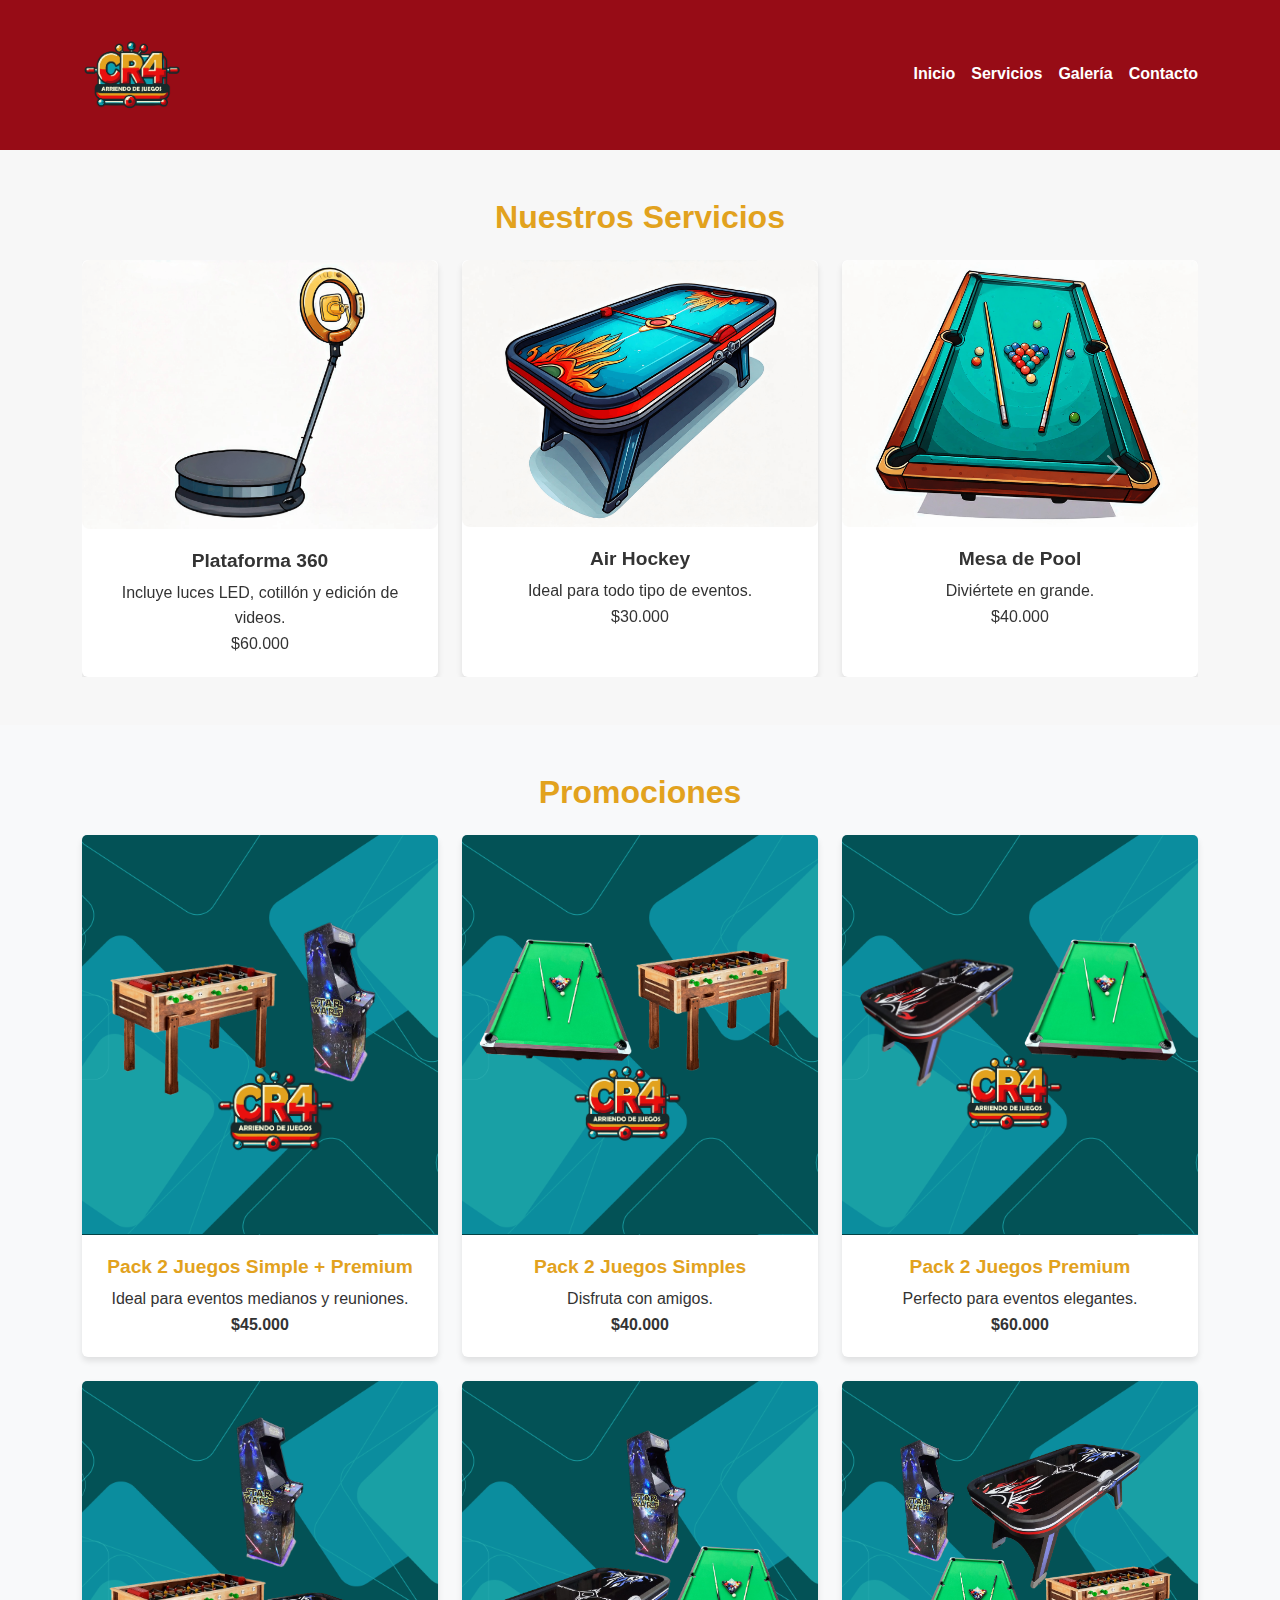
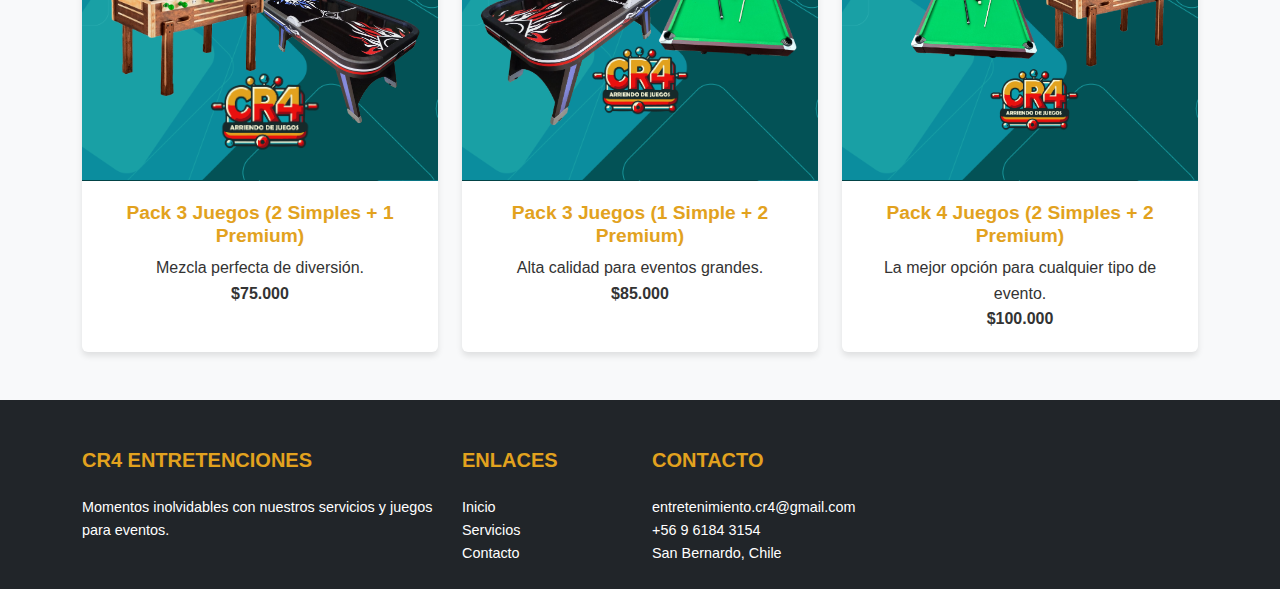
<file: servicios.html>
<!DOCTYPE html>
<html lang="es">
<head>
    <meta charset="utf-8">
    <meta name="viewport" content="width=device-width, initial-scale=1.0">
    <meta name="description" content="CR4 Entretenciones te lleva al siguiente nivel en diversión. Arriendo de juegos para eventos, como la Plataforma 360, mesas de pool, air hockey y más. ¡Reserva ahora y crea momentos inolvidables!">
    <meta name="keywords" content="CR4, juegos para eventos, arriendo de juegos, fiestas, entretenimiento, juegos inflables, eventos corporativos">
    <meta name="author" content="CR4 Entretenciones">
    <meta name="robots" content="noindex,nofollow">

    <!-- Open Graph / Facebook -->
    <meta property="og:type" content="website">
    <meta property="og:url" content="https://cr4entretenciones.cl/">
    <meta property="og:title" content="CR4 Entretenciones">
    <meta property="og:description" content="CR4 Entretenciones te lleva al siguiente nivel en diversión. Arriendo de juegos para eventos, como la Plataforma 360, mesas de pool, air hockey y más. ¡Reserva ahora y crea momentos inolvidables!">
    <meta property="og:image" content="https://cr4entretenciones.cl/img/logo meta.png">

    <!-- Twitter -->
    <meta name="twitter:card" content="summary_large_image">
    <meta name="twitter:url" content="https://cr4entretenciones.cl/">
    <meta name="twitter:title" content="CR4 Entretenciones">
    <meta name="twitter:description" content="CR4 Entretenciones te lleva al siguiente nivel en diversión. Arriendo de juegos para eventos, como la Plataforma 360, mesas de pool, air hockey y más. ¡Reserva ahora y crea momentos inolvidables!">
    <meta name="twitter:image" content="https://cr4entretenciones.cl/img/logo meta.png">

    <title>Servicios | CR4 Entretenciones</title>

    <!-- Bootstrap CSS -->
    <link href="https://cdn.jsdelivr.net/npm/bootstrap@5.3.3/dist/css/bootstrap.min.css" rel="stylesheet" integrity="sha384-QWTKZyjpPEjISv5WaRU9OFeRpok6YctnYmDr5pNlyT2bRjXh0JMhjY6hW+ALEwIH" crossorigin="anonymous">

    <!-- Custom CSS -->
    <link rel="stylesheet" href="style.css">
</head>
<body>
    <!-- Header -->
<header class="bg-danger text-white py-3">
    <div class="container d-flex justify-content-between align-items-center">
        <!-- Logo -->
        <div class="logo">
            <a href="index.html">
                <img src="logo.png" alt="CR4 Entretenciones" style="max-height: 100px;">
            </a>
        </div>
        <!-- Navegación -->
        <nav>
            <ul class="nav nav-underline">
                <li class="nav-item">
                    <a class="nav-link text-white" href="index.html">Inicio</a>
                </li>
                <li class="nav-item">
                    <a class="nav-link text-white" href="servicios.html">Servicios</a>
                </li>
                <li class="nav-item">
                    <a class="nav-link text-white" href="galeria.html">Galería</a>
                </li>
                <li class="nav-item">
                    <a class="nav-link text-white" href="contacto.html">Contacto</a>
                </li>
            </ul>
        </nav>
    </div>
</header>
  
    
    <!-- Servicios -->
    <section id="servicios" class="py-5">
        <div class="container">
            <h2 class="text-center text-highlight mb-4">Nuestros Servicios</h2>
            <div id="serviciosCarousel" class="carousel slide" data-bs-ride="carousel" data-bs-interval="3000">
                <!-- Indicadores -->
                <div class="carousel-indicators">
                    <button type="button" data-bs-target="#serviciosCarousel" data-bs-slide-to="0" class="active" aria-current="true" aria-label="Slide 1"></button>
                    <button type="button" data-bs-target="#serviciosCarousel" data-bs-slide-to="1" aria-label="Slide 2"></button>
                </div>

                <!-- Contenido del Carrusel -->
                <div class="carousel-inner">
                    <!-- Slide 1 -->
                    <div class="carousel-item active">
                        <div class="row justify-content-center">
                            <!-- Card 1 -->
                            <div class="col-md-4">
                                <div class="card h-100 text-center">
                                    <img src="img/icono aro de luz.png" class="card-img-top" alt="Plataforma 360">
                                    <div class="card-body">
                                        <h5 class="card-title">Plataforma 360</h5>
                                        <p class="card-text">Incluye luces LED, cotillón y edición de videos.</p>
                                        <p class="text-bold">$60.000</p>
                                    </div>
                                </div>
                            </div>
                            <!-- Card 2 -->
                            <div class="col-md-4">
                                <div class="card h-100 text-center">
                                    <img src="img/icono air hockey.png" class="card-img-top" alt="Air Hockey">
                                    <div class="card-body">
                                        <h5 class="card-title">Air Hockey</h5>
                                        <p class="card-text">Ideal para todo tipo de eventos.</p>
                                        <p class="text-bold">$30.000</p>
                                    </div>
                                </div>
                            </div>
                            <!-- Card 3 -->
                            <div class="col-md-4">
                                <div class="card h-100 text-center">
                                    <img src="img/icono mesa de pool.png" class="card-img-top" alt="Mesa de Pool">
                                    <div class="card-body">
                                        <h5 class="card-title">Mesa de Pool</h5>
                                        <p class="card-text">Diviértete en grande.</p>
                                        <p class="text-bold">$40.000</p>
                                    </div>
                                </div>
                            </div>
                        </div>
                    </div>
                    <!-- Slide 2 -->
                    <div class="carousel-item">
                        <div class="row justify-content-center">
                            <!-- Card 4 -->
                            <div class="col-md-4">
                                <div class="card h-100 text-center">
                                    <img src="img/icono taca taca.png" class="card-img-top" alt="Taca Taca">
                                    <div class="card-body">
                                        <h5 class="card-title">Taca Taca</h5>
                                        <p class="card-text">Un clásico para tus eventos.</p>
                                        <p class="text-bold">$25.000</p>
                                    </div>
                                </div>
                            </div>
                            <!-- Card 5 -->
                            <div class="col-md-4">
                                <div class="card h-100 text-center">
                                    <img src="img/icono arcade.png" class="card-img-top" alt="Máquina Arcade">
                                    <div class="card-body">
                                        <h5 class="card-title">Máquina Arcade</h5>
                                        <p class="card-text">Diversión retro para grandes y chicos.</p>
                                        <p class="text-bold">$25.000</p>
                                    </div>
                                </div>
                            </div>
                        </div>
                    </div>
                </div>

                <!-- Controles -->
                <button class="carousel-control-prev" type="button" data-bs-target="#serviciosCarousel" data-bs-slide="prev">
                    <span class="carousel-control-prev-icon" aria-hidden="true"></span>
                    <span class="visually-hidden">Anterior</span>
                </button>
                <button class="carousel-control-next" type="button" data-bs-target="#serviciosCarousel" data-bs-slide="next">
                    <span class="carousel-control-next-icon" aria-hidden="true"></span>
                    <span class="visually-hidden">Siguiente</span>
                </button>
            </div>
        </div>
    </section>
    
    <!-- Promociones -->
<section id="promociones" class="py-5 bg-light">
    <div class="container">
        <h2 class="text-center text-highlight mb-4">Promociones</h2>
        <div class="row row-cols-1 row-cols-md-3 g-4">
            <!-- Promoción 1 -->
            <div class="col">
                <div class="card h-100 text-center">
                    <div class="card-header bg-image d-flex justify-content-center align-items-center flex-wrap">
                        <img src="img/pack%202%20simple.svg" alt="Pack 2 Juegos Simple + Premium" class="svg-icon2">
                    </div>
                    <div class="card-body">
                        <h5 class="card-title text-highlight">Pack 2 Juegos Simple + Premium</h5>
                        <p class="card-text">Ideal para eventos medianos y reuniones.</p>
                        <p class="card-price"><strong>$45.000</strong></p>
                    </div>
                </div>
            </div>
            <!-- Promoción 2 -->
            <div class="col">
                <div class="card h-100 text-center">
                    <div class="card-header bg-image d-flex justify-content-center align-items-center flex-wrap">
                        <img src="img/pack%20simple%20y%20premium.svg" alt="Pack 2 Juegos Simples" class="svg-icon2">
                    </div>
                    <div class="card-body">
                        <h5 class="card-title text-highlight">Pack 2 Juegos Simples</h5>
                        <p class="card-text">Disfruta con amigos.</p>
                        <p class="card-price"><strong>$40.000</strong></p>
                    </div>
                </div>
            </div>
            <!-- Promoción 3 -->
            <div class="col">
                <div class="card h-100 text-center">
                    <div class="card-header bg-image d-flex justify-content-center align-items-center flex-wrap">
                        <img src="img/pack2%20premium.svg" alt="Pack 2 Juegos Premium" class="svg-icon2">
                    </div>
                    <div class="card-body">
                        <h5 class="card-title text-highlight">Pack 2 Juegos Premium</h5>
                        <p class="card-text">Perfecto para eventos elegantes.</p>
                        <p class="card-price"><strong>$60.000</strong></p>
                    </div>
                </div>
            </div>
            <!-- Promoción 4 -->
            <div class="col">
                <div class="card h-100 text-center">
                    <div class="card-header bg-image d-flex justify-content-center align-items-center flex-wrap">
                        <img src="img/pack3.2.svg" alt="Pack 3 Juegos (2 Simples + 1 Premium)" class="svg-icon2">
                    </div>
                    <div class="card-body">
                        <h5 class="card-title text-highlight">Pack 3 Juegos (2 Simples + 1 Premium)</h5>
                        <p class="card-text">Mezcla perfecta de diversión.</p>
                        <p class="card-price"><strong>$75.000</strong></p>
                    </div>
                </div>
            </div>
            <!-- Promoción 5 -->
            <div class="col">
                <div class="card h-100 text-center">
                    <div class="card-header bg-image d-flex justify-content-center align-items-center flex-wrap">
                        <img src="img/promo%203.svg" alt="Pack 3 Juegos (1 Simple + 2 Premium)" class="svg-icon2">
                    </div>
                    <div class="card-body">
                        <h5 class="card-title text-highlight">Pack 3 Juegos (1 Simple + 2 Premium)</h5>
                        <p class="card-text">Alta calidad para eventos grandes.</p>
                        <p class="card-price"><strong>$85.000</strong></p>
                    </div>
                </div>
            </div>
            <!-- Promoción 6 -->
            <div class="col">
                <div class="card h-100 text-center">
                    <div class="card-header bg-image d-flex justify-content-center align-items-center flex-wrap">
                        <img src="img/PROMO4.svg" alt="Pack 4 Juegos (2 Simples + 2 Premium)" class="svg-icon2">
                    </div>
                    <div class="card-body">
                        <h5 class="card-title text-highlight">Pack 4 Juegos (2 Simples + 2 Premium)</h5>
                        <p class="card-text">La mejor opción para cualquier tipo de evento.</p>
                        <p class="card-price"><strong>$100.000</strong></p>
                    </div>
                </div>
            </div>
        </div>
    </div>
</section>
    <!-- Footer -->
    <footer class="bg-dark text-white pt-5 pb-4">
        <div class="container text-center text-md-start">
            <div class="row">
                <!-- Logo e Información -->
                <div class="col-md-4">
                    <h5 class="text-uppercase mb-4 text-highlight">CR4 Entretenciones</h5>
                    <p>Momentos inolvidables con nuestros servicios y juegos para eventos.</p>
                </div>

                <!-- Enlaces rápidos -->
                <div class="col-md-2">
                    <h5 class="text-uppercase mb-4 text-highlight">Enlaces</h5>
                    <ul class="list-unstyled">
                        <li><a href="index.html" class="text-white">Inicio</a></li>
                        <li><a href="servicios.html" class="text-white">Servicios</a></li>
                        <li><a href="contacto.html" class="text-white">Contacto</a></li>
                    </ul>
                </div>

                <!-- Información de Contacto -->
                <div class="col-md-4">
                    <h5 class="text-uppercase mb-4 text-highlight">Contacto</h5>
                    <p><i class="fas fa-envelope"></i> entretenimiento.cr4@gmail.com</p>
                    <p><i class="fas fa-phone"></i> +56 9 6184 3154</p>
                    <p><i class="fas fa-map-marker-alt"></i> San Bernardo, Chile</p>
                </div>
            </div>
        </div>
    </footer>


    <!-- Bootstrap JS -->
    <script src="https://cdn.jsdelivr.net/npm/bootstrap@5.3.3/dist/js/bootstrap.bundle.min.js" integrity="sha384-YvpcrYf0tY3lHB60NNkmXc5s9fDVZLESaAA55NDzOxhy9GkcIdslK1eN7N6jIeHz" crossorigin="anonymous"></script>
</body>
</html>
</file>
<file: style.css>
/* General Reset */
body, h1, h2, h3, p, ul, li, a, img {
    margin: 0;
    padding: 0;
    box-sizing: border-box;
}
@media (max-width: 768px) {
    .carousel-item img {
        width: 100%;
        height: auto;
    }
}
/* Body */
body {
    background-color: #f7f7f7;
    color: #333333;
    font-family: 'Arial', sans-serif;
    line-height: 1.6;
}
/* Header */
header {
    background-color: #970C16;
    min-height: 150px; 
    display: flex;
    justify-content: space-between;
    align-items: center;
    padding: 1rem 2rem;
}
header .logo img {
    height: 200px;
    width: auto;    
}
header .nav-underline .nav-link {
    color: white;
    font-weight: bold;
    transition: color 0.3s ease, border-color 0.3s ease;
}
header .nav-underline .nav-link:hover {
    color: #E2A21E;
    border-bottom: 2px solid #E2A21E;
}
header .nav-underline .nav-link.active {
    color: #E2A21E;
    border-bottom: 2px solid white;
}
.bg-danger {
    background-color: #970C16 !important;
}
/* Hero Section */
.hero {
    height: 100vh;
    position: relative;
    overflow: hidden;
    display: flex;
    align-items: center;
    justify-content: center;
}
.hero-bg {
    position: absolute;
    top: 0;
    left: 0;
    width: 100%;
    height: 100%;
    background-size: cover;
    background-position: center;
    z-index: 0; 
}
.hero-content {
    position: relative;
    z-index: 1;
}
.svg-icons {
    display: flex;
    justify-content: center;
    align-items: center;
    gap: 2rem; 
}
.svg-icon {
    width: 350px; 
    height: auto;
    transition: transform 0.3s ease;
}
.svg-icon:hover {
    transform: scale(1.1); 
}
.plataforma {
    top: 0%; 
    left: 40%;
}
.airhockey {
    top: 30%;
    left: 20%;
}
.pool {
    top: 50%;
    left: 60%;
}
.tacataca {
    top: 70%;
    left: 30%;
}
.arcade {
    top: 50%;
    left: 80%;
}

.svg-icon:hover {
    transform: scale(1.2); 
    opacity: 1;
}
/* Textos */
.hero h1 {
    font-size: 2.5rem;
    font-weight: bold;
    z-index: 2;
    position: relative;
}
.hero p {
    font-size: 1.2rem;
    margin-top: 1rem;
    z-index: 2;
    position: relative;
}
.hero .btn {
    background-color: #e63946;
    color: white;
    padding: 0.7rem 1.5rem;
    border-radius: 8px;
    transition: background-color 0.3s ease;
    z-index: 2;
    position: relative;
}

.hero .btn:hover {
    background-color: #c0392b;
}
/* Servicios Section */
.card-header {
    height: 100px; 
    display: flex;
    justify-content: center;
    align-items: center;
}
.svg-icon {
    width: 300px;
    height: auto;
}
.card {
    border: none;
    transition: transform 0.3s ease, box-shadow 0.3s ease;
    box-shadow: 0 4px 6px rgba(0, 0, 0, 0.1);
}
.card:hover {
    transform: scale(1.05); 
    box-shadow: 0 6px 12px rgba(0, 0, 0, 0.2); 
}
.card-img-top {
    max-height: 300px; 
    width: auto; 
    height: auto; 
    object-fit: cover;
    border: none;
      margin: 0; 
    padding: 0; 
    display: block; 
    border-radius: 8px;
}
.card-img-top {
    width: 100%; 
}
.carousel-inner {
    overflow: hidden;
}
.card-body {
    padding: 1rem;
    font-size: 1rem;
    color: #333;
}
.card-footer {
    background-color: white;
    border-top: 1px solid #ddd; 
    padding: 10px; 
}
.price-text {
    font-size: 1.2rem; 
    color: #000; 
    font-weight: bold; 
    margin: 0;
    text-align: center; 
}
/* Promociones Section */

.bg-image {
    height: 400px; 
    background-image: url('img/herobg-18.png'); 
    background-size: cover; 
    background-position: center;
    display: flex;
    justify-content: center;
    align-items: center;
}
/* Estilo para los SVG */
.text-highlight {
    color: #E2A21E; 
    font-weight: bold; 
}
/* Ajuste del texto dentro de las tarjetas */
.card-body {
    padding: 20px;
}
.card-title {
    font-size: 1.2rem;
    font-weight: bold;
}
.card-text {
    font-size: 1rem;
    color: #333333;
}
/* Estilo para los SVGs */
.svg-icon2 {
    width: 350px; /* Ajusta el tamaño del SVG */
    height: auto;
}
.card {
    border: none;
    transition: transform 0.3s ease, box-shadow 0.3s ease;
    box-shadow: 0 4px 6px rgba(0, 0, 0, 0.1);
}
/* Contacto Section */
.contacto-section .form-control {
    background-color: rgba(255, 255, 255, 0.9);
    border: 1px solid #ccc;
}
.contacto-section .btn-danger {
    background-color: #970C16; 
    border: none;
}
.contacto-section .btn-danger:hover {
    background-color: #E2A21E; /* Color al pasar el ratón */
}
form input, form textarea, form select, form button {
    border-radius: 8px;
    margin-bottom: 1rem;
}
form button {
    background-color: #e63946;
    color: white;
    font-weight: bold;
    border: none;
    padding: 4rem;
    margin-bottom: 40Px;
    transition: background-color 0.3s ease;
}
form button:hover {
    background-color: #c0392b;
}
.contacto-section {
    background-image: url('img/herobg-19.png'); 
    background-size: cover; 
    background-position: center; 
    background-repeat: no-repeat; 
    padding: 50px 0; 
}
.contacto-section {
    background-image: url('img/herobg-19.png');
    background-size: cover; 
    background-position: center; 
    background-repeat: no-repeat; 
    padding: 50px 0;
    color: BLACK; 
}
.contacto-section .form-control {
    background-color: rgba(255, 255, 255, 0.8); 
    border: 1px solid #ccc;
    color: black;
}
.contacto-section .form-check-label {
    color: BLACK;
}
.contacto-section {
    background-image: url('img/herobg-19.png');
    background-size: cover;
    background-position: center;
    background-repeat: no-repeat;
    padding: 50px 0;
}
.contact-box {
    background-color: rgba(255, 255, 255, 0.9); /* Fondo blanco semitransparente */
    border-radius: 15px;
    box-shadow: 0 4px 10px rgba(0, 0, 0, 0.2);
    padding: 30px;
}
/* General de la galería */
.gallery-item {
    position: relative;
    overflow: hidden;
    border-radius: 8px;
}
.gallery-item img {
    transition: transform 0.3s ease, box-shadow 0.3s ease;
    box-shadow: 0 4px 6px rgba(0, 0, 0, 0.1);
}

.gallery-item img:hover {
    transform: scale(1.1); 
    box-shadow: 0 6px 12px rgba(0, 0, 0, 0.2);
}
.btn-whatsapp {
    position: fixed;
    bottom: 20px; /* Distancia desde la parte inferior */
    right: 20px; /* Distancia desde la parte derecha */
    z-index: 1000; /* Asegura que esté sobre otros elementos */
    background-color: #25D366; /* Color de fondo de WhatsApp */
    border-radius: 50%; /* Hace el botón redondo */
    padding: 10px;
    box-shadow: 0px 4px 6px rgba(0, 0, 0, 0.2);
    display: flex;
    justify-content: center;
    align-items: center;
    transition: transform 0.3s ease; /* Efecto al pasar el cursor */
}
.btn-whatsapp {
    position: fixed;
    bottom: 20px; /* Distancia desde el borde inferior */
    right: 20px; /* Distancia desde el borde derecho */
    z-index: 1000; /* Asegura que quede sobre otros elementos */
    display: flex;
    justify-content: center;
    align-items: center;
    transition: transform 0.3s ease; /* Animación al hacer hover */
}
.btn-whatsapp img {
    width: 60px; /* Ajusta el tamaño del icono */
    height: auto; /* Mantén la proporción de la imagen */
}
.btn-whatsapp:hover {
    transform: scale(1.1); /* Aumenta el tamaño ligeramente al pasar el mouse */
}

/* Footer */
footer {
    background-color: #333333;
    color: white;
    padding: 1rem;
    text-align: center;
    font-size: 0.9rem;
}
footer a {
    color: #ffffff;
    text-decoration: none;
}

footer a:hover {
    color: #E2A21E;
}

footer .fa {
    font-size: 1.2rem;
    margin-right: 10px;
}

footer .text-danger {
    color: #E2A21E !important;
}
</file>
